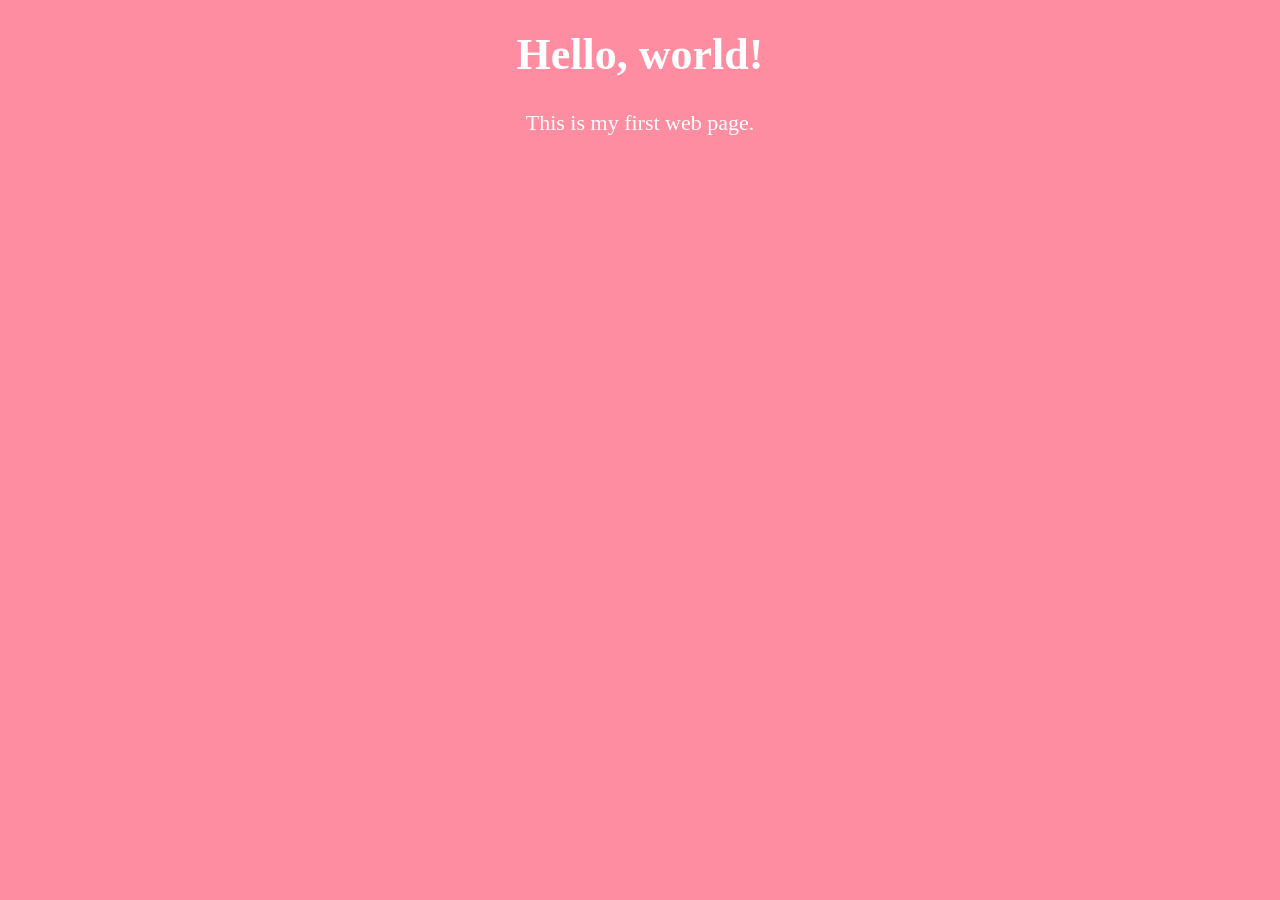
<file: Frontend-Repo/src/trial_codes/courses/index.html>
<!DOCTYPE html>
<html lang="en">
    <head>
        <meta charset="UTF-8">
        <meta name="author" content="Alyssa Marie Dela Cruz">
        <meta name="description" content="This page contains all the things I'm learning about HTML.">
        <title>My First Web Page</title>
        <link rel="icon" href="html5.jpg" type="image/x-icon">
        <link rel="stylesheet" href="styles.css" type="text/css">
    </head>
    <body>
        <h1>Hello, world!</h1>
        <p>This is my first web page.</p>
    </body>
</html>
</file>
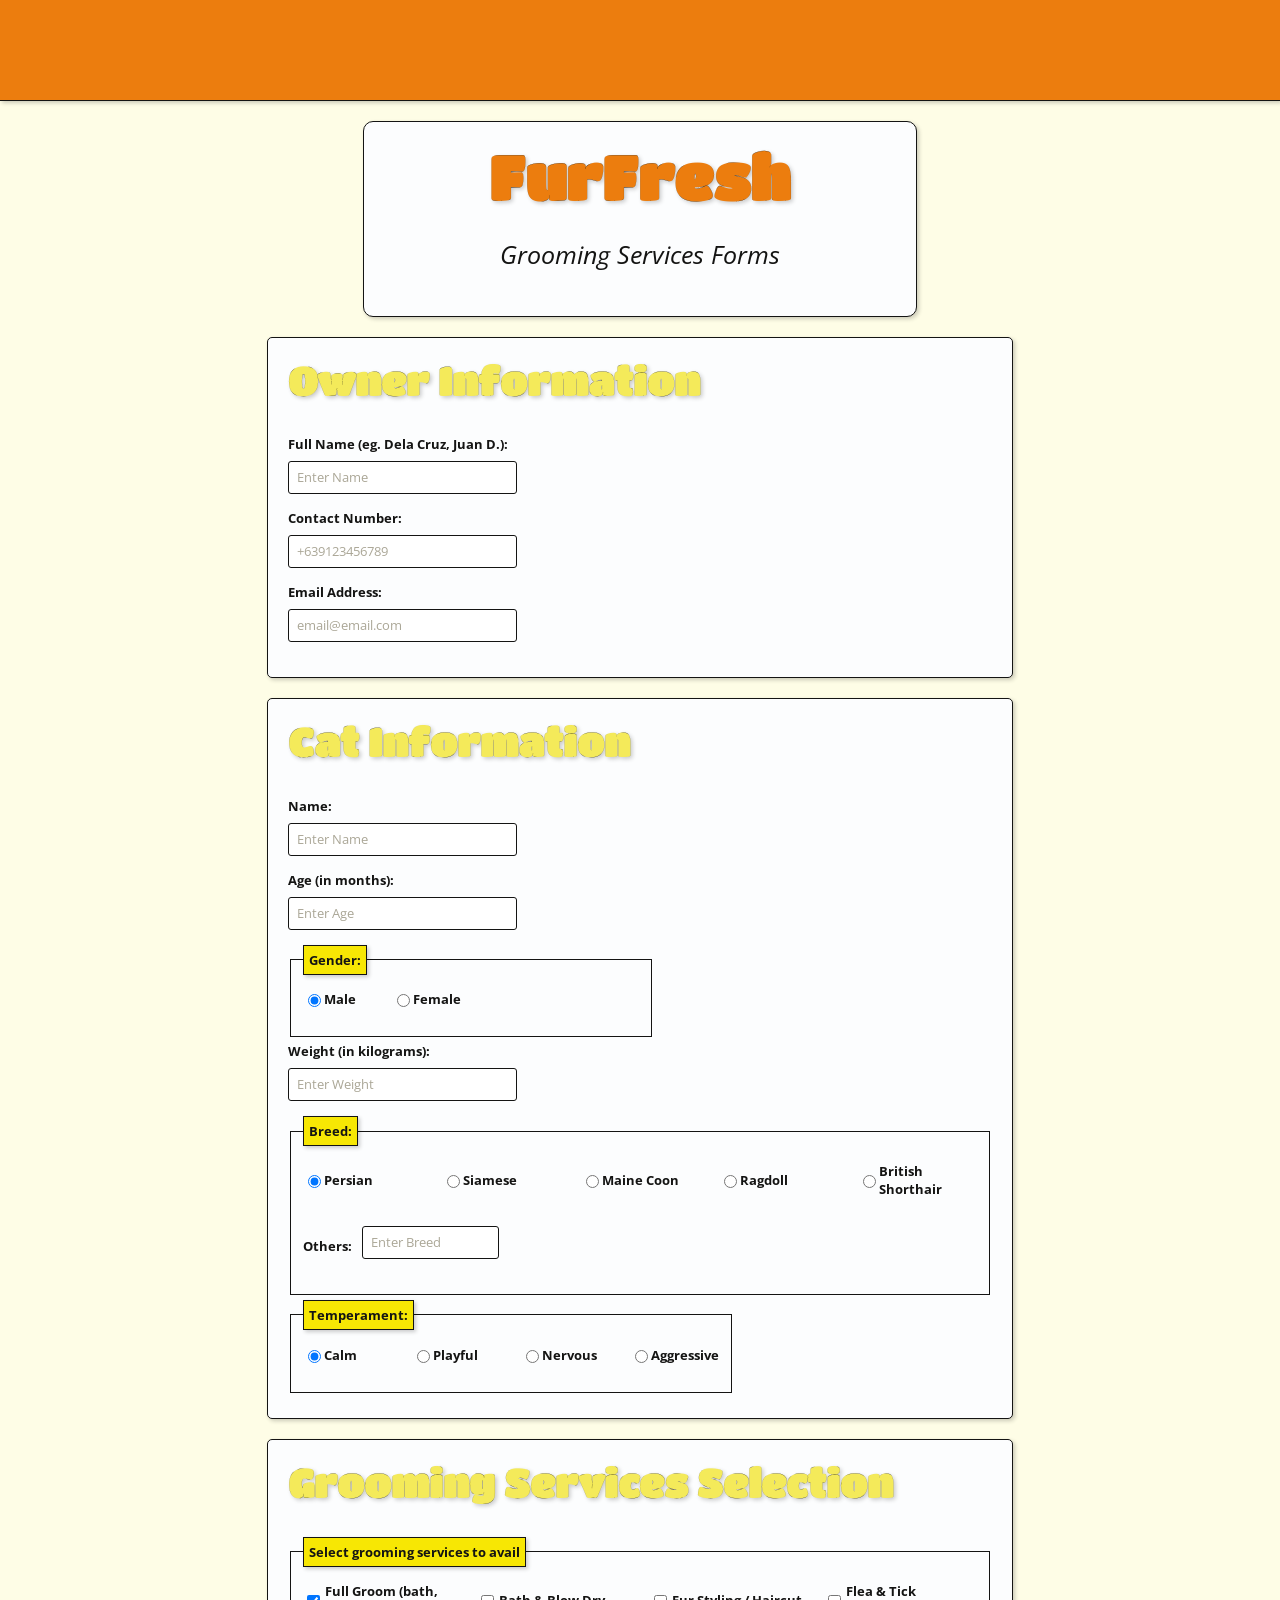
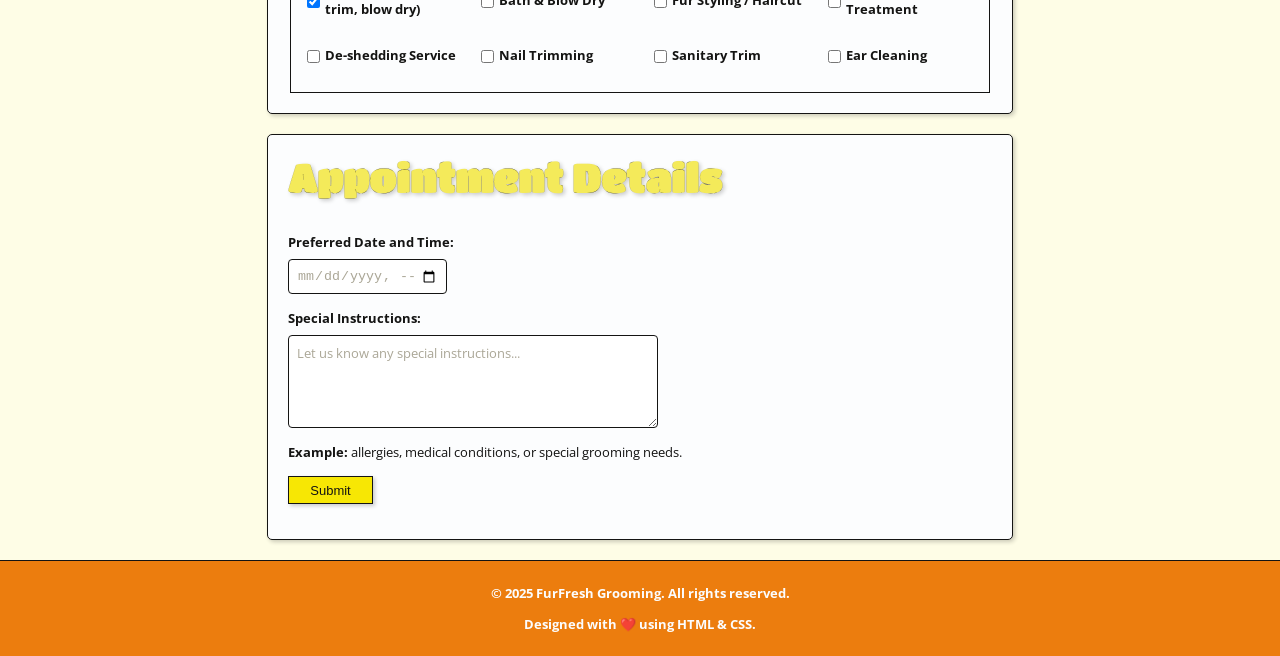
<file: Frontend-Repo/src/personal_projects/trial_projects/furfresh/index.html>
<!DOCTYPE html>
<html lang="en">
    <head>
        <meta charset="UTF-8">
        <meta name="author" content="specialgrade">
        <meta name="viewport" content="width=device-width, initial-scale=1.0">
        <link rel="stylesheet" type="text/css" href="styles.css">
        <link rel="icon" type="image/x-icon" href="furfresh-icon.jpg">
        <title>FurFresh - Grooming Services</title>
    </head>
    <body>
        <main>
        <form action="/action_page.php" role="form" aria-label="FurFresh Grooming Services Form">
            <header></header>
            <div class="header">
                <h1>FurFresh</h1>
                <p class="description"><i>Grooming Services Forms</i></p>
            </div>
            <section class="owner-inf">
                <h2>Owner Information</h2>
                    <div>
                        <label for="fullname">Full Name (eg. Dela Cruz, Juan D.):</label>
                        <input type="text" class="fullname" name="fullname" placeholder="Enter Name" required aria-required="true">
                    </div>
                    <div>
                        <label for="phone">Contact Number:</label>
                        <input type="tel" class="phone" name="phone" pattern="^\+?[0-9]{7,15}$" placeholder="+639123456789" required aria-required="true">
                    </div>
                    <div>
                        <label for="email">Email Address:</label>
                        <input type="email" class="email" name="email" placeholder="email@email.com" required aria-required="true">
                    </div> 
            </section>
            <section class="cat-inf">
                <h2>Cat Information</h2>
                <div>
                    <label for="catname">Name:</label>
                    <input type="text" class="catname" name="catname" placeholder="Enter Name" required aria-required="true">
                </div>
                <div>
                    <label for="catage">Age (in months):</label>
                    <input type="number" class="catage" name="catage" min="1" max="456" placeholder="Enter Age" required aria-required="true">
                </div>
                <div>
                    <fieldset aria-labelledby="gender-label">
                        <legend id="gender-label">Gender:</legend>
                        <div class="gender-grid">
                            <div>
                                <input type="radio" id="gender-male" name="catgender" value="male" checked>
                                <label for="gender-male">Male</label>   
                            </div>
                            <div>
                                <input type="radio" id="gender-female" name="catgender" value="female">
                                <label for="gender-female">Female</label>
                            </div>
                        </div>
                    </fieldset>
                </div>
                <div>
                    <label for="catweight">Weight (in kilograms):</label>
                    <input type="number" class="catweight" name="catweight" min="1" max="60" placeholder="Enter Weight" required aria-required="true">
                </div>
                <div>
                    <fieldset aria-labelledby="breed-label">
                        <legend id="breed-label">Breed:</legend>
                        <div class="breed-grid">
                            <div>
                                <input type="radio" id="persian" name="catbreed" value="persian" checked>
                                <label for="persian">Persian</label>
                            </div>
                            <div>
                                <input type="radio" id="siamese" name="catbreed" value="siamese">
                                <label for="siamese">Siamese</label>
                            </div>
                            <div>
                                <input type="radio" id="maine-coon" name="catbreed" value="maine-coon">
                                <label for="maine-coon">Maine Coon</label>
                            </div>
                            <div>
                                <input type="radio" id="ragdoll" name="catbreed" value="ragdoll">
                                <label for="ragdoll">Ragdoll</label>
                            </div>
                            <div>
                                <input type="radio" id="brit-short" name="catbreed" value="brit-short">
                                <label for="brit-short">British Shorthair</label>
                            </div>
                            <div class="others">
                                <label for="other-breed">Others:</label>
                                <input type="text" id="other-breed" name="catbreed" placeholder="Enter Breed">
                            </div>
                        </div>
                    </fieldset>
                </div>
                <div>
                    <fieldset aria-labelledby="temp-label">
                        <legend id="temp-label">Temperament:</legend>
                        <div class="temp-grid">
                            <div>
                                <input type="radio" id="calm" name="cattemp" value="calm" checked>
                                <label for="calm">Calm</label>
                            </div>
                            <div>
                                <input type="radio" id="playful" name="cattemp" value="playful">
                                <label for="playful">Playful</label>
                            </div>
                            <div>
                                <input type="radio" id="nervous" name="cattemp" value="nervous">
                                <label for="nervous">Nervous</label>
                            </div>
                            <div>
                                <input type="radio" id="aggressive" name="cattemp" value="aggressive">
                                <label for="aggressive">Aggressive</label>
                            </div>
                        </div>
                    </fieldset>
                </div>
            </section>
            <section class="services-inf">
                <h2>Grooming Services Selection</h2>
                    <fieldset aria-labelledby="services-label">
                        <legend id="services-label">Select grooming services to avail</legend>
                        <div class="services-grid">
                            <div>
                                <input type="checkbox" id="fullgroom" name="services[]" checked>
                                <label for="fullgroom">Full Groom (bath, trim, blow dry)</label>
                            </div>
                            <div>
                                <input type="checkbox" id="bathblow" name="services[]">
                                <label for="bathblow">Bath & Blow Dry</label>
                            </div>
                            <div>
                                <input type="checkbox" id="furstyle" name="services[]">
                                <label for="furstyle">Fur Styling / Haircut</label>
                            </div>
                            <div>
                                <input type="checkbox" id="fleaticktreatment" name="services[]">
                                <label for="fleaticktreatment">Flea & Tick Treatment</label>
                            </div>
                            <div>
                                <input type="checkbox" id="deshedd" name="services[]">
                                <label for="deshedd">De-shedding Service</label>
                            </div>
                            <div>
                                <input type="checkbox" id="nailtrim" name="services[]">
                                <label for="nailtrim">Nail Trimming</label>
                            </div>
                            <div>
                                <input type="checkbox" id="sanitarytrim" name="services[]">
                                <label for="sanitarytrim">Sanitary Trim</label>
                            </div>
                            <div>
                                <input type="checkbox" id="earclean" name="services[]">
                                <label for="earclean">Ear Cleaning</label>
                            </div>
                        </div>
                    </fieldset>
            </section>
            <section class="appointment-inf">
                <h2>Appointment Details</h2>
                    <div>
                        <label for="date-time">Preferred Date and Time:</label>
                        <input type="datetime-local" id="date-time" name="date-time" required aria-required="true">
                    </div>
                    <div>
                        <label for="instructions">Special Instructions:</label>
                        <textarea id="instructions" name="instructions" rows="5" cols="70" placeholder="Let us know any special instructions..." aria-describedby="instructions-help"></textarea>
                        <p id="instructions-help"><strong>Example:</strong> allergies, medical conditions, or special grooming needs.</p>
                    </div>
                    <div>
                        <button type="submit" id="submit">Submit</button>
                    </div>
            </section>
            </form>
        </main>
        <footer>
            <p class="copyright">© 2025 FurFresh Grooming. All rights reserved.</p>
            <p class="special-note">Designed with ❤️ using HTML & CSS.</p>
        </footer>
    </body>
</html>
</file>
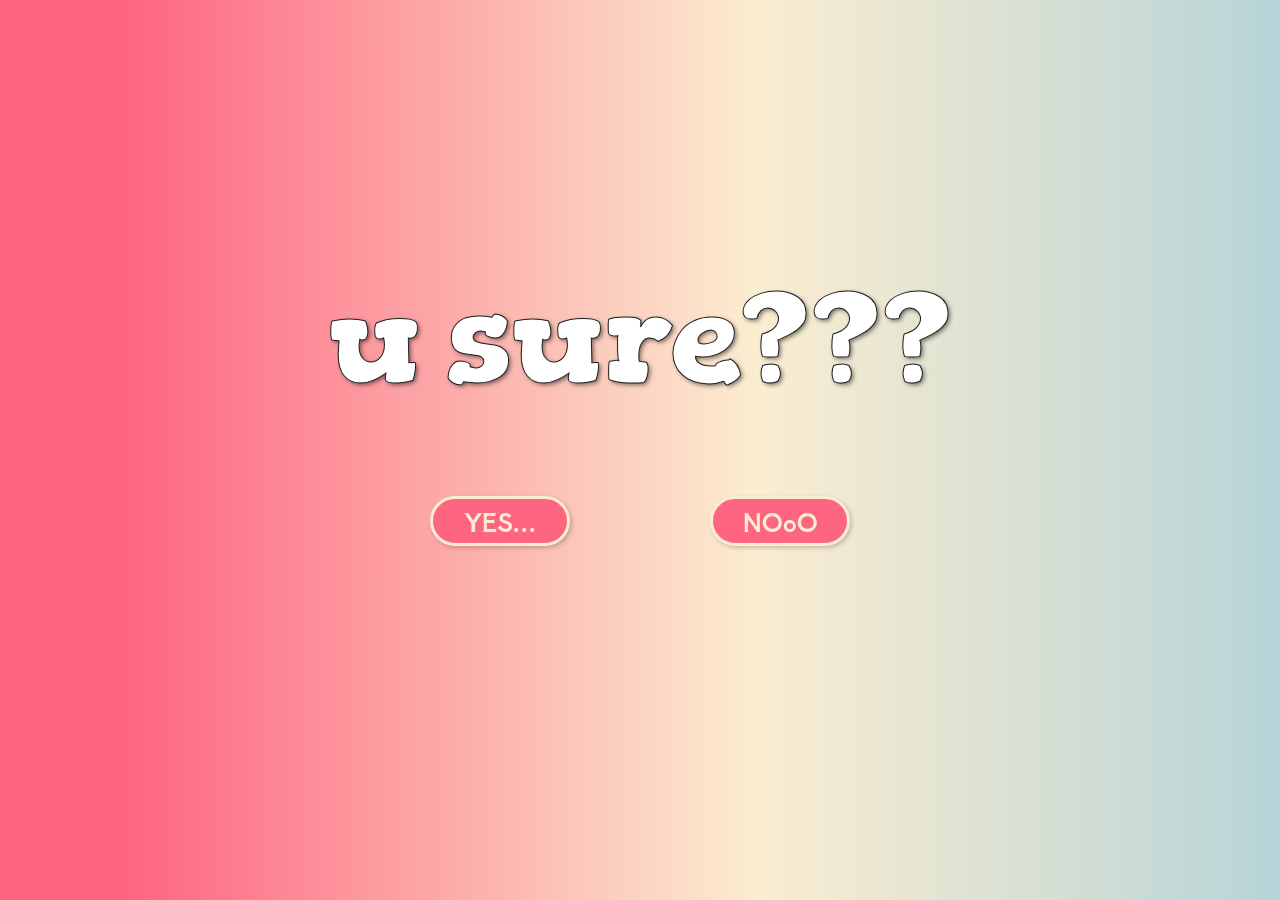
<file: Surprise Gift/template/confirmation.html>
<!DOCTYPE html>
<html lang="en">
<head>
    <meta charset="UTF-8">
    <meta name="viewport" content="width=device-width, initial-scale=1.0">
    <link rel="icon" href="../assets/logo/final-logo.png">
    <title>Fruity Surprises</title>
    <link rel="stylesheet" type="text/css" href="../static/styles/confirmation.css" />
    <link rel="stylesheet" href="https://cdnjs.cloudflare.com/ajax/libs/font-awesome/6.5.2/css/all.min.css"
    integrity="sha512-SnH5WK+bZxgPHs44uWIX+LLJAJ9/2PkPKZ5QiAj6Ta86w+fsb2TkcmfRyVX3pBnMFcV7oQPJkl9QevSCWr3W6A=="
    crossorigin="anonymous" referrerpolicy="no-referrer" />
</head>
    
<body>
    <h1 class="title">u sure???</h1>
    <div class="buttons">
        <div class="button">
            <a href="../template/exit.html" class="button-link">YES...</a>
        </div>
        <div class="button">
            <a href="../template/title.html" class="button-link">NOoO</a>
        </div>
    </div>
</body>
</html>
</file>
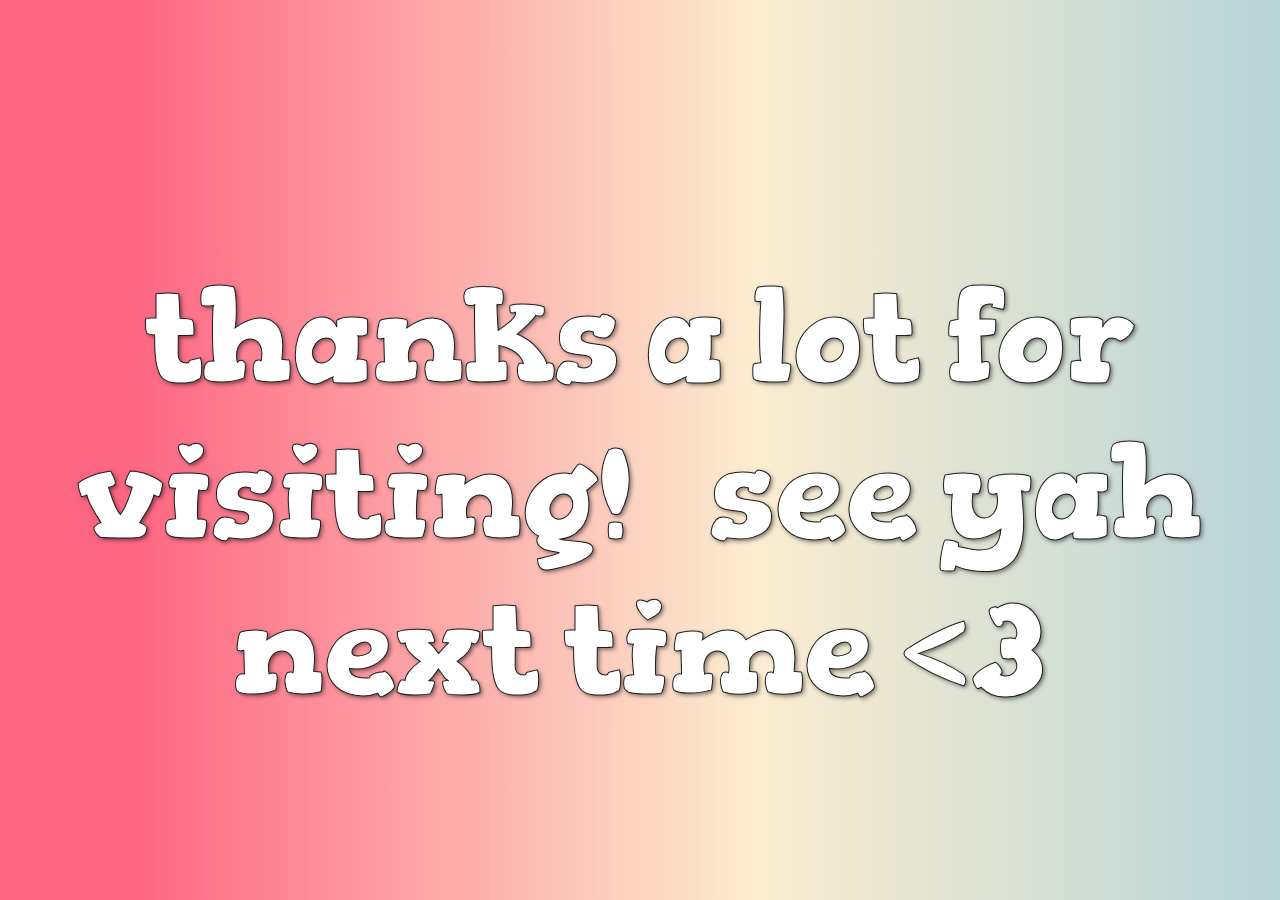
<file: Surprise Gift/template/exit.html>
<!DOCTYPE html>
<html lang="en">
<head>
    <meta charset="UTF-8">
    <meta name="viewport" content="width=device-width, initial-scale=1.0">
    <link rel="icon" href="../assets/logo/final-logo.png">
    <title>Fruity Surprises</title>
    <link rel="stylesheet" type="text/css" href="../static/styles/exit.css" />
    <link rel="stylesheet" href="https://cdnjs.cloudflare.com/ajax/libs/font-awesome/6.5.2/css/all.min.css"
    integrity="sha512-SnH5WK+bZxgPHs44uWIX+LLJAJ9/2PkPKZ5QiAj6Ta86w+fsb2TkcmfRyVX3pBnMFcV7oQPJkl9QevSCWr3W6A=="
    crossorigin="anonymous" referrerpolicy="no-referrer" />
</head>
    
<body>
    <h1 class="title">thanks a lot for visiting! &nbsp; see yah next time <3</h1>
</body>
</html>
</file>
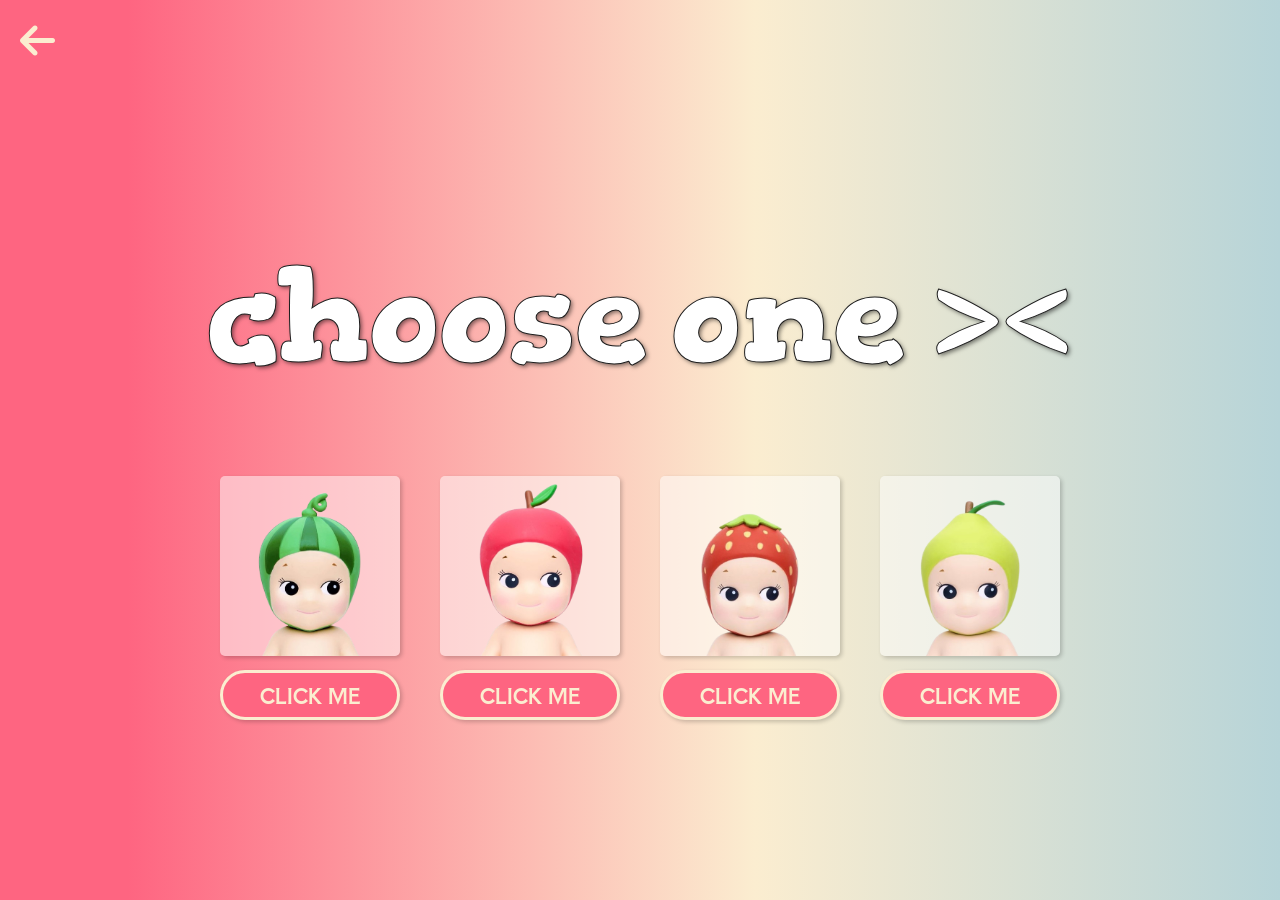
<file: Surprise Gift/template/home.html>
<!DOCTYPE html>
<html lang="en">
<head>
    <meta charset="UTF-8">
    <meta name="viewport" content="width=device-width, initial-scale=1.0">
    <link rel="icon" href="../assets/logo/final-logo.png">
    <title>Fruity Surprises</title>
    <link rel="stylesheet" type="text/css" href="../static/styles/home.css" />
    <link rel="stylesheet" href="https://cdnjs.cloudflare.com/ajax/libs/font-awesome/6.5.2/css/all.min.css"
    integrity="sha512-SnH5WK+bZxgPHs44uWIX+LLJAJ9/2PkPKZ5QiAj6Ta86w+fsb2TkcmfRyVX3pBnMFcV7oQPJkl9QevSCWr3W6A=="
    crossorigin="anonymous" referrerpolicy="no-referrer" />
</head>
    
<body>
    <i class="fa-solid fa-arrow-left" id="arrow" onclick="window.location.href='../template/title.html'"></i>
    <h1 class="title">choose one ><</h1>
    <div class="buttons">
        <div class="button-container">
            <img src="../assets/watermelon.png" alt="Watermelon">
            <div class="button">
                <a href="../template/message-watermelon.html" class="button-link">CLICK ME</a>
            </div>
        </div>
        <div class="button-container">
            <img src="../assets/apple.png" alt="Apple">
            <div class="button">
                <a href="../template/message-apple.html" class="button-link">CLICK ME</a>
            </div>
        </div>
        <div class="button-container">
            <img src="../assets/strawberry.png" alt="Strawberry">
            <div class="button">
                <a href="../template/message-strawberry.html" class="button-link">CLICK ME</a>
            </div>
        </div>
        <div class="button-container">
            <img src="../assets/pear.png" alt="Pear">
            <div class="button">
                <a href="../template/message-pear.html" class="button-link">CLICK ME</a>
            </div>
        </div>
    </div>
</body>
</html>
</file>
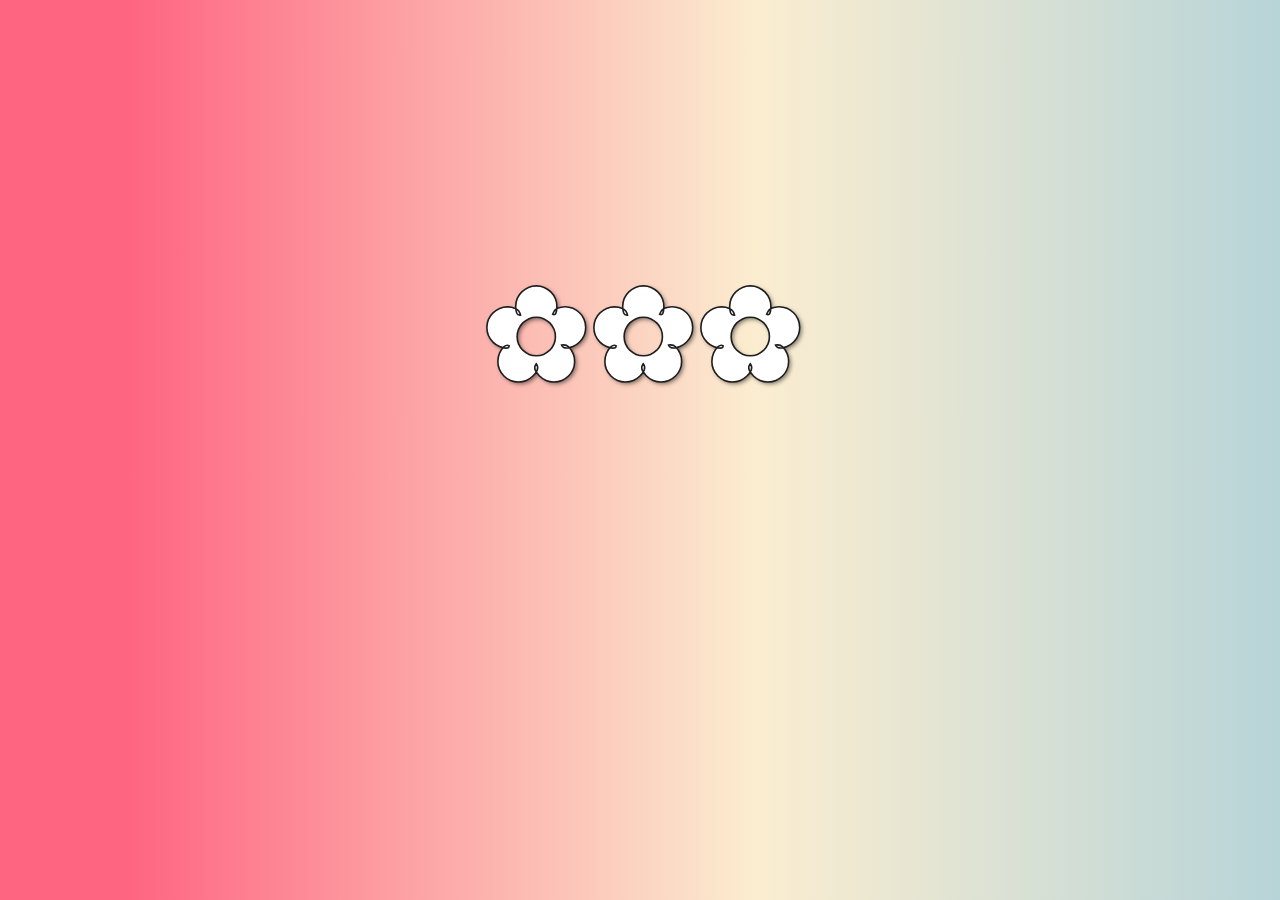
<file: Surprise Gift/template/loading-screen.html>
<!DOCTYPE html>
<html lang="en">
<head>
    <meta charset="UTF-8">
    <meta name="viewport" content="width=device-width, initial-scale=1.0">
    <link rel="icon" href="../assets/logo/final-logo.png">
    <title>Fruity Surprises</title>
    <link rel="stylesheet" type="text/css" href="../static/styles/loading-screen.css" />
    <link rel="stylesheet" href="https://cdnjs.cloudflare.com/ajax/libs/font-awesome/6.5.2/css/all.min.css"
    integrity="sha512-SnH5WK+bZxgPHs44uWIX+LLJAJ9/2PkPKZ5QiAj6Ta86w+fsb2TkcmfRyVX3pBnMFcV7oQPJkl9QevSCWr3W6A=="
    crossorigin="anonymous" referrerpolicy="no-referrer" />
</head>
    
<body>
    <h1 class="title">✿✿✿</h1>
    <script>
        // Function to reveal each flower one by one
        const flowers = ['✿', '✿', '✿'];
        const titleElement = document.getElementById('loading-title');
        
        flowers.forEach((flower, index) => {
            setTimeout(() => {
                titleElement.innerHTML += flower;
                titleElement.style.opacity = 1;
            }, index * 500); // 500ms delay between each flower
        });
    </script>
</body>
</html>
</file>
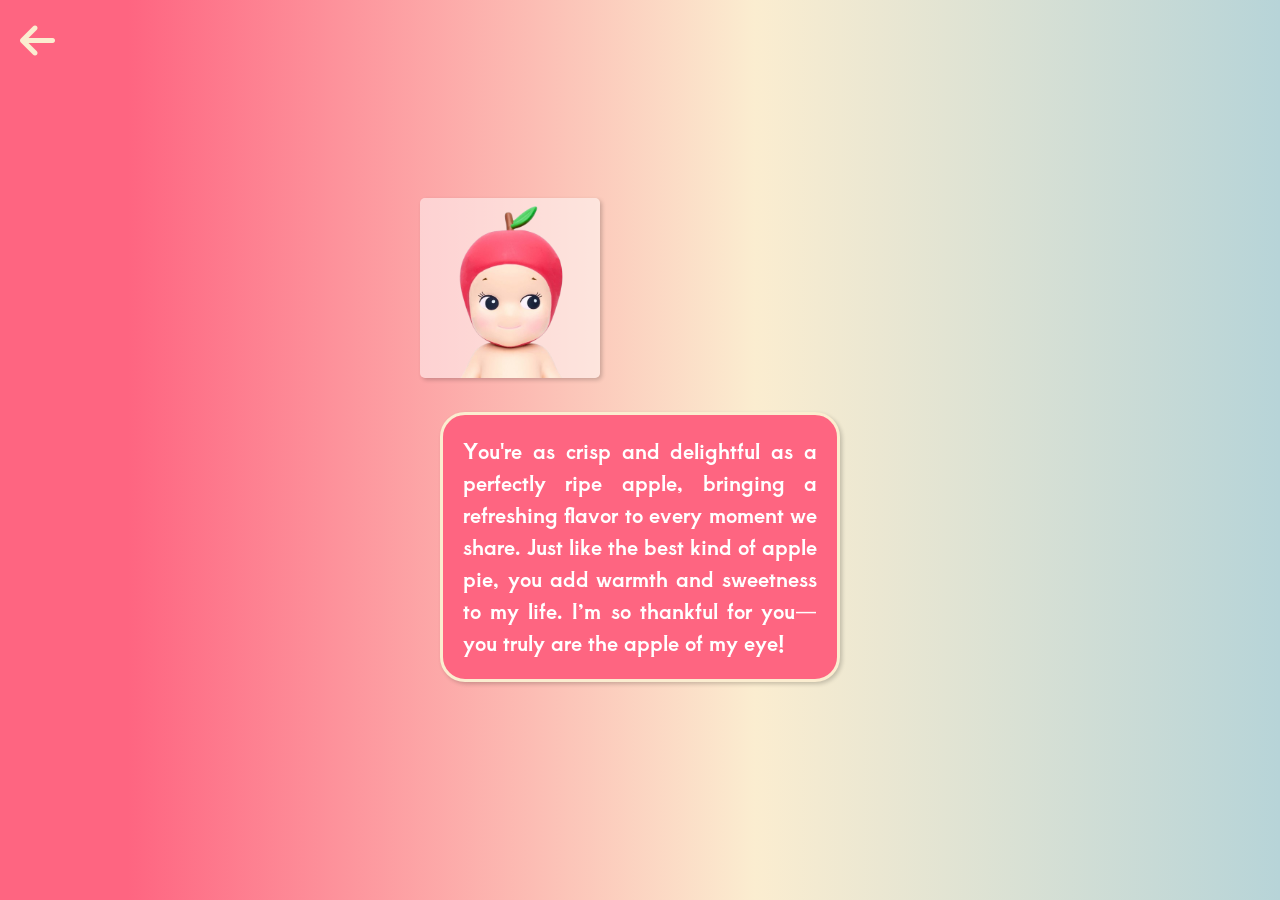
<file: Surprise Gift/template/message-apple.html>
<!DOCTYPE html>
<html lang="en">
<head>
    <meta charset="UTF-8">
    <meta name="viewport" content="width=device-width, initial-scale=1.0">
    <link rel="icon" href="../assets/logo/final-logo.png">
    <title>Fruity Surprises</title>
    <link rel="stylesheet" type="text/css" href="../static/styles/message.css" />
    <link rel="stylesheet" href="https://cdnjs.cloudflare.com/ajax/libs/font-awesome/6.5.2/css/all.min.css"
    integrity="sha512-SnH5WK+bZxgPHs44uWIX+LLJAJ9/2PkPKZ5QiAj6Ta86w+fsb2TkcmfRyVX3pBnMFcV7oQPJkl9QevSCWr3W6A=="
    crossorigin="anonymous" referrerpolicy="no-referrer" />
</head>
    
<body>
    <i class="fa-solid fa-arrow-left" id="arrow" onclick="window.location.href='../template/home.html'"></i>
    <div class="content-container">
        <div class="image-container">
            <a href="https://youtu.be/CPWxExGk7PM?si=IkDEGTI12WRvpa5k" class="image-container">
                <img src="../assets/apple.png" alt="Apple">
            </a>            
        </div>
        <div class="message-container">
            <p class="message">
                You're as crisp and delightful as a perfectly ripe apple, bringing a refreshing flavor to every moment we share. Just like the best kind of apple pie, you add warmth and sweetness to my life. I’m so thankful for you—you truly are the apple of my eye!</p>
        </div>
    </div>
</body>
</html>
</file>
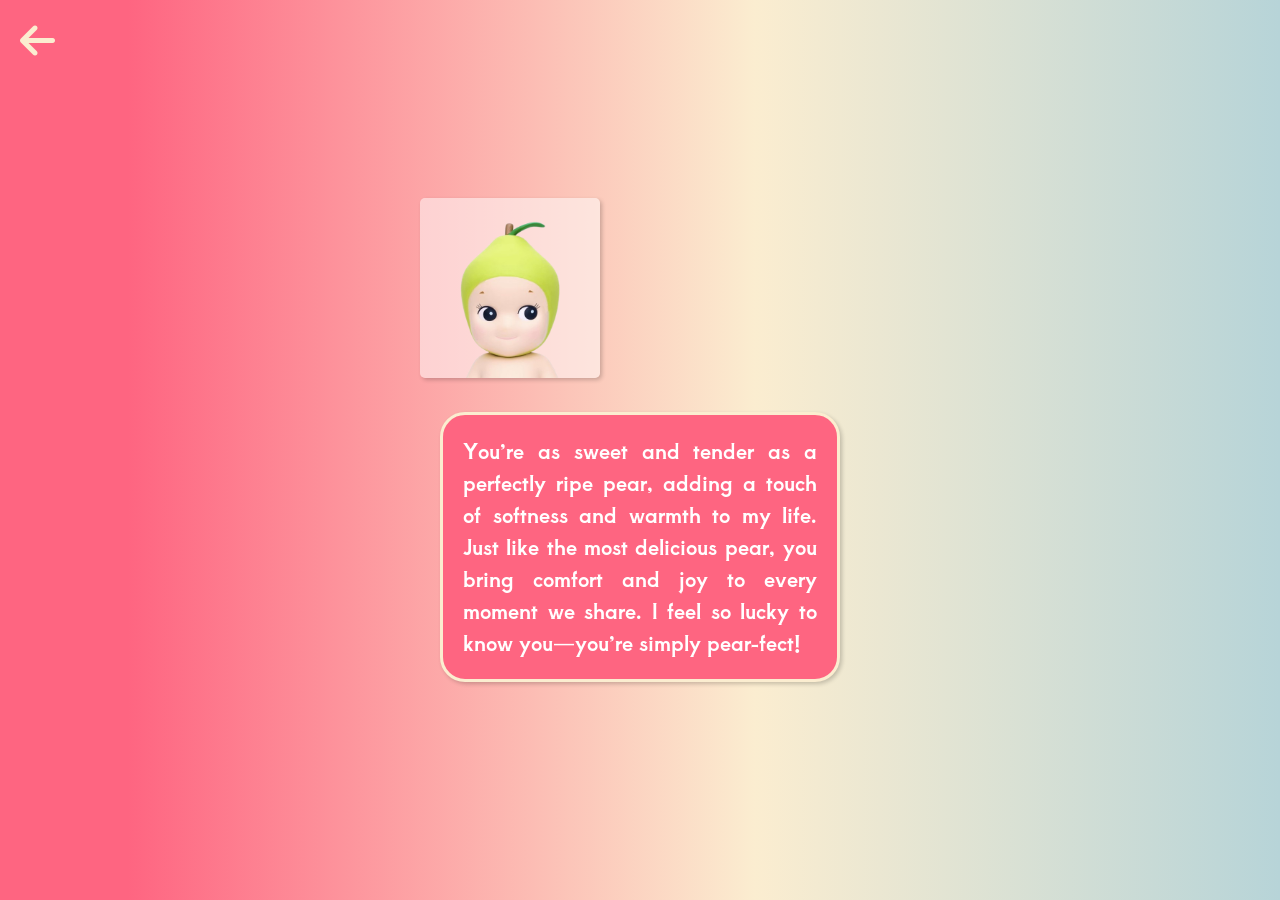
<file: Surprise Gift/template/message-pear.html>
<!DOCTYPE html>
<html lang="en">
<head>
    <meta charset="UTF-8">
    <meta name="viewport" content="width=device-width, initial-scale=1.0">
    <link rel="icon" href="../assets/logo/final-logo.png">
    <title>Fruity Surprises</title>
    <link rel="stylesheet" type="text/css" href="../static/styles/message.css" />
    <link rel="stylesheet" href="https://cdnjs.cloudflare.com/ajax/libs/font-awesome/6.5.2/css/all.min.css"
    integrity="sha512-SnH5WK+bZxgPHs44uWIX+LLJAJ9/2PkPKZ5QiAj6Ta86w+fsb2TkcmfRyVX3pBnMFcV7oQPJkl9QevSCWr3W6A=="
    crossorigin="anonymous" referrerpolicy="no-referrer" />
</head>
    
<body>
    <i class="fa-solid fa-arrow-left" id="arrow" onclick="window.location.href='../template/home.html'"></i>
    <div class="content-container">
        <div class="image-container">
            <a href="https://youtu.be/Q2eu3XzGsK4?si=c5iJXuu26oPXSphX" class="image-container">
                <img src="../assets/pear.png" alt="Pear">
            </a>
        </div>
        <div class="message-container">
            <p class="message">You’re as sweet and tender as a perfectly ripe pear, adding a touch of softness and warmth to my life. Just like the most delicious pear, you bring comfort and joy to every moment we share. I feel so lucky to know you—you’re simply pear-fect!</p>
        </div>
    </div>
</body>
</html>
</file>
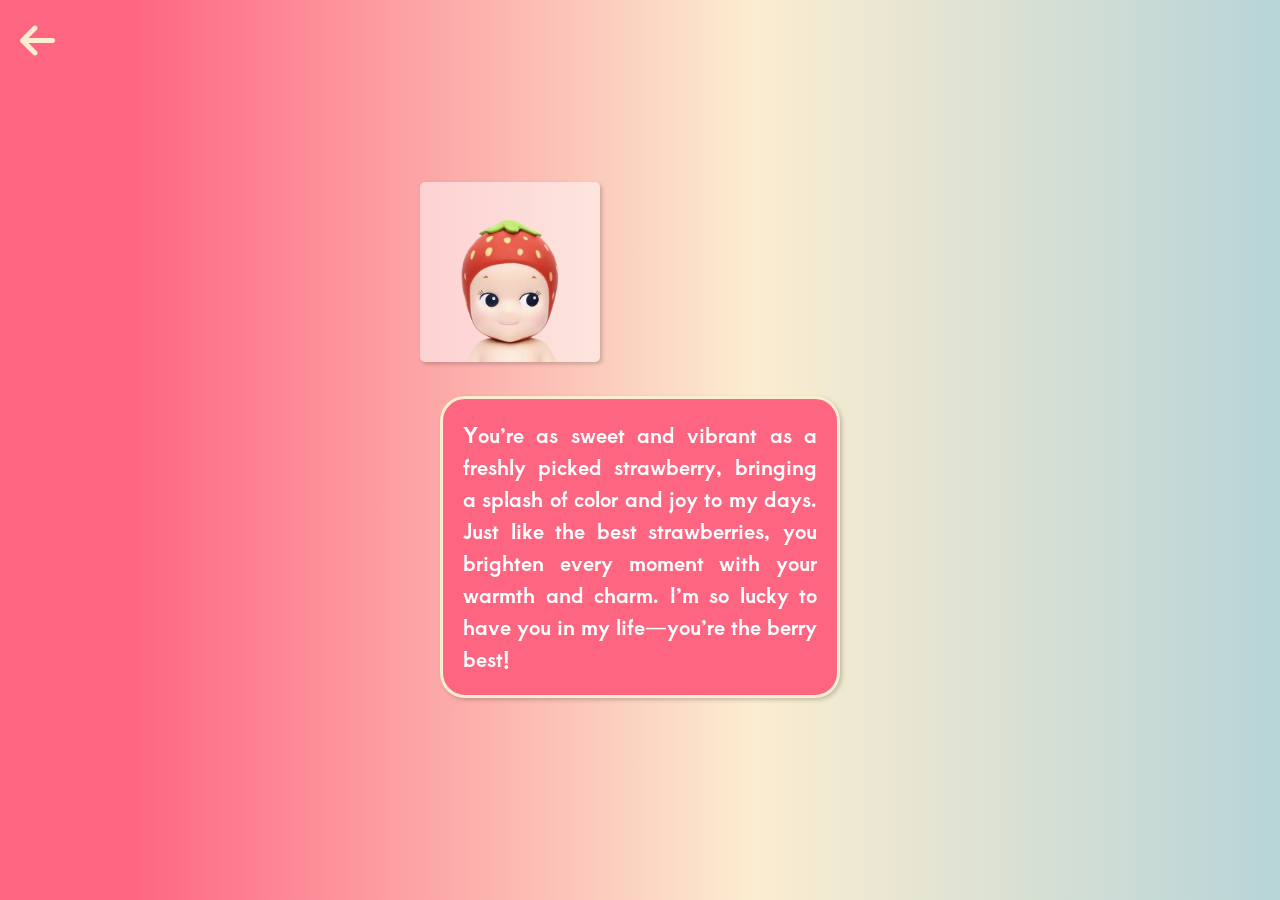
<file: Surprise Gift/template/message-strawberry.html>
<!DOCTYPE html>
<html lang="en">
<head>
    <meta charset="UTF-8">
    <meta name="viewport" content="width=device-width, initial-scale=1.0">
    <link rel="icon" href="../assets/logo/final-logo.png">
    <title>Fruity Surprises</title>
    <link rel="stylesheet" type="text/css" href="../static/styles/message.css" />
    <link rel="stylesheet" href="https://cdnjs.cloudflare.com/ajax/libs/font-awesome/6.5.2/css/all.min.css"
    integrity="sha512-SnH5WK+bZxgPHs44uWIX+LLJAJ9/2PkPKZ5QiAj6Ta86w+fsb2TkcmfRyVX3pBnMFcV7oQPJkl9QevSCWr3W6A=="
    crossorigin="anonymous" referrerpolicy="no-referrer" />
</head>
    
<body>
    <i class="fa-solid fa-arrow-left" id="arrow" onclick="window.location.href='../template/home.html'"></i>
    <div class="content-container">
        <div class="image-container">
            <a href="https://youtu.be/Mw5mAozjC6M?si=cuCMxje2AT0S7wAT" class="image-container">
                <img src="../assets/strawberry.png" alt="Strawberry">
            </a>
        </div>
        <div class="message-container">
            <p class="message">You’re as sweet and vibrant as a freshly picked strawberry, bringing a splash of color and joy to my days. Just like the best strawberries, you brighten every moment with your warmth and charm. I’m so lucky to have you in my life—you’re the berry best!</p>
        </div>
    </div>
</body>
</html>
</file>
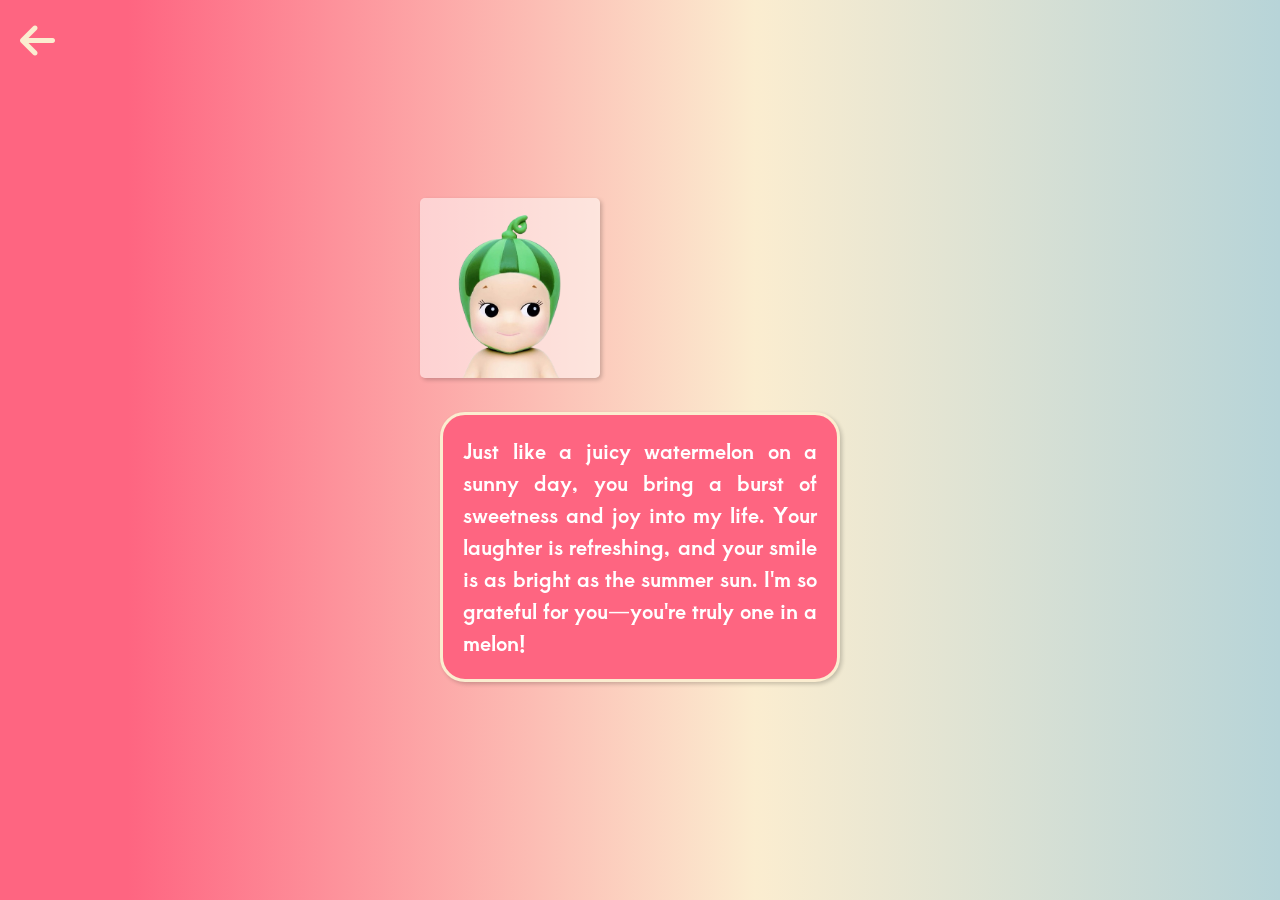
<file: Surprise Gift/template/message-watermelon.html>
<!DOCTYPE html>
<html lang="en">
<head>
    <meta charset="UTF-8">
    <meta name="viewport" content="width=device-width, initial-scale=1.0">
    <link rel="icon" href="../assets/logo/final-logo.png">
    <title>Fruity Surprises</title>
    <link rel="stylesheet" type="text/css" href="../static/styles/message.css" />
    <link rel="stylesheet" href="https://cdnjs.cloudflare.com/ajax/libs/font-awesome/6.5.2/css/all.min.css"
    integrity="sha512-SnH5WK+bZxgPHs44uWIX+LLJAJ9/2PkPKZ5QiAj6Ta86w+fsb2TkcmfRyVX3pBnMFcV7oQPJkl9QevSCWr3W6A=="
    crossorigin="anonymous" referrerpolicy="no-referrer" />
</head>
    
<body>
    <i class="fa-solid fa-arrow-left" id="arrow" onclick="window.location.href='../template/home.html'"></i>
    <div class="content-container">
        <div class="image-container">
            <a href="https://youtu.be/E07s5ZYygMg?si=YVJaW9_gXnH7uwtO" class="image-container">
                <img src="../assets/watermelon.png" alt="Watermelon">
            </a>
        </div>
        <div class="message-container">
            <p class="message">Just like a juicy watermelon on a sunny day, you bring a burst of sweetness and joy into my life. Your laughter is refreshing, and your smile is as bright as the summer sun. I'm so grateful for you—you're truly one in a melon!</p>
        </div>
    </div>
</body>
</html>
</file>
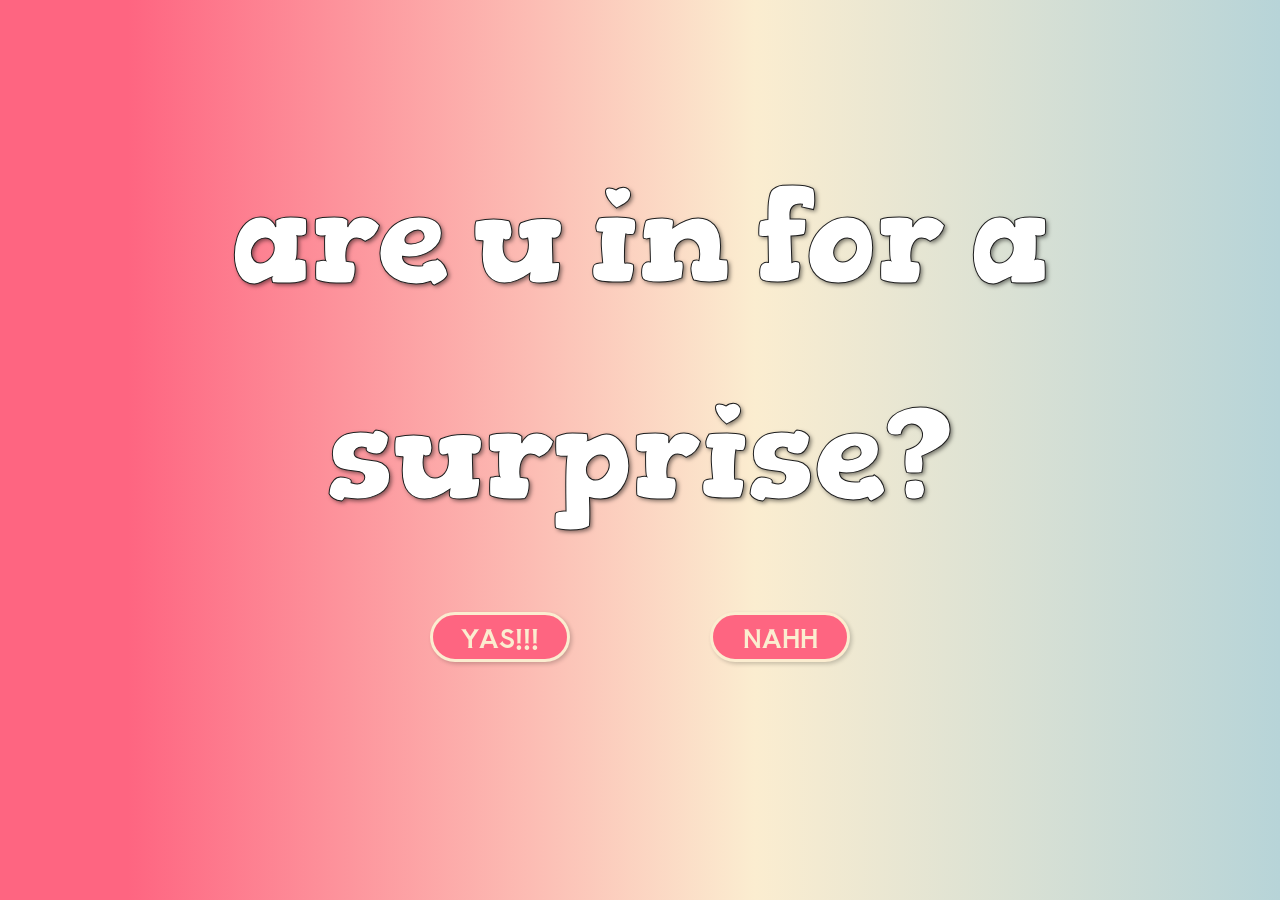
<file: Surprise Gift/template/title.html>
<!DOCTYPE html>
<html lang="en">
<head>
    <meta charset="UTF-8">
    <meta name="viewport" content="width=device-width, initial-scale=1.0">
    <link rel="icon" href="../assets/logo/final-logo.png">
    <title>Fruity Surprises</title>
    <link rel="stylesheet" type="text/css" href="../static/styles/title.css" />
    <link rel="stylesheet" href="https://cdnjs.cloudflare.com/ajax/libs/font-awesome/6.5.2/css/all.min.css"
    integrity="sha512-SnH5WK+bZxgPHs44uWIX+LLJAJ9/2PkPKZ5QiAj6Ta86w+fsb2TkcmfRyVX3pBnMFcV7oQPJkl9QevSCWr3W6A=="
    crossorigin="anonymous" referrerpolicy="no-referrer" />
</head>
    
<body>
    <h1 class="title">are u in for a</h1>
    <h1 class="title">surprise?</h1>
    <div class="buttons">
        <div class="button">
            <a href="../template/home.html" class="button-link">YAS!!!</a>
        </div>
        <div class="button">
            <a href="../template/confirmation.html" class="button-link">NAHH</a>
        </div>
    </div>
    <script src=""></script>
</body>
</html>
</file>
<file: Frontend-Repo/src/trial_codes/courses/styles.css>
html {
    font-size: 22px;
}

body {
    background-color: #FF8DA1;
    color: #FFFF;
    text-align: center;
}
</file>
<file: Frontend-Repo/src/personal_projects/trial_projects/furfresh/styles.css>
@import url('https://fonts.googleapis.com/css2?family=Open+Sans:ital,wght@0,300..800;1,300..800&family=Titan+One&display=swap');

/* Global Reset & Variables */
:root {
    --light-yellow: #FEFDE6;  
    --white-yellow: #FCFDFE;  
    --white-green: #FCFCFA;
    --orange: #EC7D0E;  
    --dark-yellow: #F4EA5A;  
    --normal-yellow: #F7E704;
    --black: #141413;  
    --gray: #ABA797;
    --box-shadow: 2px 2px 4px rgba(0, 0, 0, 0.2);  
}

html, body {
    margin: 0;
    padding: 0;
    box-sizing: border-box;
    font-family: 'Open Sans', sans-serif;
    color: var(--black);
    background-color: var(--light-yellow);
}

label, input, textarea {
    display: block;
    margin-bottom: 0.5rem;
}

::placeholder {
    font-size: 13px;
    font-family: 'Open Sans', sans-serif;
    color: var(--gray);
}

/** ---------------- HEADER ---------------- **/
header {
    background-color: var(--orange);
    height: 80px;
    padding: 10px;
    box-shadow: var(--box-shadow);
    border-bottom: 1px solid var(--black);
}

.header {
    background-color: var(--white-yellow);
    border: 1px solid var(--black);
    padding: 20px;
    box-shadow: var(--box-shadow);
    border-radius: 10px;
    width: 40%;
    margin: 20px auto;
    text-align: center;
}

h1 {
    font-size: 61px;
    font-family: 'Titan One', sans-serif;
    color: var(--orange);
    -webkit-text-stroke: 0.1px var(--black);
    margin: 0;
    text-align: center;
    text-shadow: var(--box-shadow);
}

.description {
    font-size: 25px;
    text-align: center;
}

/** ---------------- OWNER INFORMATION ---------------- **/
h2 {
    font-size: 39px;
    font-family: 'Titan One', sans-serif;
    color: var(--dark-yellow);
    -webkit-text-stroke: 0.1px var(--black);
    margin-top: 0;
    text-shadow: var(--box-shadow);
}

label, legend {
    font-size: 13px;
    font-weight: bold;
}

legend {
    background-color: var(--normal-yellow);
    border: 1px solid var(--black);
    box-shadow: var(--box-shadow);
}

fieldset {
    display: inline-block;
    align-items: flex-start;
    gap: 10px;
    border: 1px solid var(--black);
}

input[type="text"],
input[type="email"],
input[type="tel"],
input[type="number"],
input[type="datetime-local"],
textarea {
    width: 30%;
    padding: 8px;
    border: 1px solid var(--black);
    border-radius: 3px;
    margin-bottom: 15px;
    accent-color: var(--orange);
}

input[type="radio"],
input[type="checkbox"] {
    color: var(--black);
    cursor: pointer;
}

/** ---------------- CAT INFORMATION ---------------- **/
.gender-grid {
  display: grid;
  grid-template-columns: repeat(4, 1fr);  
  gap: 15px 20px;  
  margin-top: 10px;
}

.gender-grid div {
  display: flex;
  align-items: center;  
}

.gender-grid input[type="checkbox"] {
  margin-right: 5px;  
}

.breed-grid {
  display: grid;
  grid-template-columns: repeat(5, 1fr);  
  gap: 15px 20px;  
  margin-top: 10px;
}

.breed-grid div {
  display: flex;
  align-items: center;  
}

.breed-grid input[type="checkbox"] {
  margin-right: 5px;  
}

.breed-grid .others {
    grid-column: span 3; 
    display: flex;
    align-items: center;
    gap: 10px;
}

.temp-grid {
  display: grid;
  grid-template-columns: repeat(4, 1fr);  
  gap: 15px 20px;  
  margin-top: 10px;
}

.temp-grid div {
  display: flex;
  align-items: center;  
}

.temp-grid input[type="checkbox"] {
  margin-right: 5px;  
}

.cat-inf legend {
  width: auto;
  text-align: left;
  padding: 5px;
}

.cat-inf div {
  margin-bottom: 5px;
}

/** ---------------- GROOMING SERVICE SELECTION ---------------- **/
.services-grid {
  display: grid;
  grid-template-columns: repeat(4, 1fr);  
  gap: 15px 20px;  
  margin-top: 10px;
}

.services-grid div {
  display: flex;
  align-items: center;  
}

.services-grid input[type="checkbox"] {
  margin-right: 5px;  
}

.services-inf legend {
  width: auto;
  text-align: left;
  padding: 5px;
}

.services-inf div {
  margin-bottom: 5px;
}

/** ---------------- APPOINTMENT DETAILS ---------------- **/
.appointment-inf div {
  margin-bottom: 15px;
}

#date-time {
    width: 20%;
    padding: 8px;
    border: 1px solid var(--black);
    border-radius: 4px;
    color: var(--gray);
}

#instructions {
    width: 50%;
    padding: 8px;
    border: 1px solid var(--black);
    border-radius: 4px;
}

#instructions-help {
    font-size: 13px;
}

button {
    font-size: 13px;
    color: var(--black);
    background-color: var(--normal-yellow);
    box-shadow: var(--box-shadow);
    border: 1px solid var(--black);
    width: 85px;
    height: 28px;
}

button:hover {
    background-color: #DED004;
}

button:active {
    background-color: #C6B903;
}

/** ---------------- SECTION WRAPPER ---------------- **/
section {
    background-color: var(--white-yellow);
    border: 1px solid var(--black);
    margin: 20px auto;
    padding: 20px;
    width: 55%;
    box-shadow: var(--box-shadow);
    border-radius: 5px;
}

/** ---------------- FOOTER ---------------- **/
footer {
    font-size: 13px;
    font-weight: bold;
    color: var(--white-yellow);
    background-color: var(--orange);
    text-align: center;
    padding: 10px;
    border-top: 1px solid var(--black);
}
</file>
<file: Surprise Gift/static/styles/confirmation.css>
/*Imported font families */
@import url('https://fonts.googleapis.com/css2?family=Gorditas:wght@400;700&display=swap');
@import url('https://fonts.googleapis.com/css2?family=Aoboshi+One&display=swap');

/* Global styling variables */
:root { 
  --white: #FFFFFF;
  --black: #1E1E1E;   
  --pink-red: #FE6581; 
  --yellow: #FBEDD0;  
  --aqua: #B7D4D8;  
  --box-shadow: 2px 2px 4px rgba(0, 0, 0, 0.2);  
}

* {
    box-sizing: border-box;
    margin: 0;
    padding: 0;
}

body, html {
  margin: 0;
  padding: 0;
  box-sizing: border-box;
  background: linear-gradient(to right, #FE6581 10%, #FBEDD0 59%, #B7D4D8 100%);
  text-align: justify;
  padding-top: 50px;
}
 
/* Title styling */
.title {
    color: var(--white);
    font-family: 'Gorditas', sans-serif;
    text-align: center;
    -webkit-text-stroke: 1px var(--black);
    text-shadow: 2px 2px 4px rgba(0, 0, 0, 0.5);
    font-size: 128px;
    padding-top: 100px;
    margin: 60px;
}

/* Button styling */
a {
  color: var(--yellow);
  font-family: 'Aoboshi One', sans-serif;
  text-align: center;
  text-decoration: none;
  font-size: 24px;
  margin-top: 20px;
  margin: 60px;
}

.buttons {
  display: flex;
  justify-content: space-between;  
  width: 100%;  
  max-width: 600px;  
  margin: 0 auto;  
  padding: 20px;  
}

.button {
  display: flex;
  justify-content: center;
  align-items: center;
  background-color: var(--pink-red);
  border: 3px solid var(--yellow);
  box-shadow: var(--box-shadow);
  border-radius: 25px;
  width: 140px; 
  height: 50px; 
  margin: 0 auto; 
  text-align: center;
  padding: 20px;
  transition: transform 0.3s ease; 
  cursor: pointer;
}

.button:hover {
  transform: scale(1.1);
}
</file>
<file: Surprise Gift/static/styles/exit.css>
/*Imported font families */
@import url('https://fonts.googleapis.com/css2?family=Gorditas:wght@400;700&display=swap');
@import url('https://fonts.googleapis.com/css2?family=Aoboshi+One&display=swap');

/* Global styling variables */
:root { 
  --white: #FFFFFF;
  --black: #1E1E1E;   
  --pink-red: #FE6581; 
  --yellow: #FBEDD0;  
  --aqua: #B7D4D8;  
  --box-shadow: 2px 2px 4px rgba(0, 0, 0, 0.2);  
}

* {
    box-sizing: border-box;
    margin: 0;
    padding: 0;
}

body, html {
  margin: 0;
  padding: 0;
  box-sizing: border-box;
  background: linear-gradient(to right, #FE6581 10%, #FBEDD0 59%, #B7D4D8 100%);
  text-align: justify;
  padding-top: 50px;
}
 
/* Title styling */
.title {
    color: var(--white);
    font-family: 'Gorditas', sans-serif;
    text-align: center;
    -webkit-text-stroke: 1px var(--black);
    text-shadow: 2px 2px 4px rgba(0, 0, 0, 0.5);
    font-size: 128px;
    padding-top: 100px;
    margin: 60px;
}
</file>
<file: Surprise Gift/static/styles/home.css>
/*Imported font families */
@import url('https://fonts.googleapis.com/css2?family=Gorditas:wght@400;700&display=swap');
@import url('https://fonts.googleapis.com/css2?family=Aoboshi+One&display=swap');

/* Global styling variables */
:root { 
  --white: #FFFFFF;
  --black: #1E1E1E;   
  --pink-red: #FE6581; 
  --yellow: #FBEDD0;  
  --aqua: #B7D4D8;  
  --box-shadow: 2px 2px 4px rgba(0, 0, 0, 0.2);  
}

* {
    box-sizing: border-box;
    margin: 0;
    padding: 0;
}

body, html {
  margin: 0;
  padding: 0;
  box-sizing: border-box;
  background: linear-gradient(to right, #FE6581 10%, #FBEDD0 59%, #B7D4D8 100%);
  text-align: justify;
  padding-top: 50px;
}
 
/* Title styling */
.title {
    color: var(--white);
    font-family: 'Gorditas', sans-serif;
    text-align: center;
    -webkit-text-stroke: 1px var(--black);
    text-shadow: 2px 2px 4px rgba(0, 0, 0, 0.5);
    font-size: 128px;
    padding-top: 80px;
    margin: 60px;
}

/* Button styling */
a {
  color: var(--yellow);
  font-family: 'Aoboshi One', sans-serif;
  text-align: center;
  text-decoration: none;
  font-size: 20px;
  margin-top: 20px;
  margin: 60px;
}

.buttons {
  display: flex;
  justify-content: center;
  gap: 40px;
  margin-top: 80px;
}

.button {
  display: flex;
  justify-content: center;
  align-items: center;
  background-color: var(--pink-red);
  border: 3px solid var(--yellow);
  box-shadow: var(--box-shadow);
  border-radius: 25px;
  width: 180px;  
  height: 50px; 
  margin: 0 auto; 
  text-align: center;
  padding: 10px 0; 
  transition: transform 0.3s ease; 
  cursor: pointer;
  word-break: keep-all;
  white-space: nowrap;  
}

.button:hover {
  transform: scale(1.1);
}

.button a {
  color: var(--yellow);
  font-family: 'Aoboshi One', sans-serif;
  text-decoration: none;
  font-size: 20px;
}

.buttons img {
  width: 180px;
  height: 180px;
  border-radius: 5px;
  margin-bottom: 10px;
  background-color: rgba(255, 255, 255, 0.5); 
  box-shadow: var(--box-shadow);
  transition: transform 0.3s ease; 
  cursor: pointer;
}

.buttons img:hover {
  transform: scale(1.1);
}

/* Arrow styling */
#arrow {
  color: var(--yellow);
  text-align: left;
  text-decoration: none;
  font-size: 40px;
  position: absolute;  
  top: 20px;  
  left: 20px;  
  z-index: 1000;  
  transition: transform 0.3s ease; 
}

#arrow:hover {
  transform: scale(1.1);
}
</file>
<file: Surprise Gift/static/styles/loading-screen.css>
/*Imported font families */
@import url('https://fonts.googleapis.com/css2?family=Gorditas:wght@400;700&display=swap');
@import url('https://fonts.googleapis.com/css2?family=Aoboshi+One&display=swap');

/* Global styling variables */
:root { 
  --white: #FFFFFF;
  --black: #1E1E1E;   
  --pink-red: #FE6581; 
  --yellow: #FBEDD0;  
  --aqua: #B7D4D8;  
  --box-shadow: 2px 2px 4px rgba(0, 0, 0, 0.2);  
}

* {
    box-sizing: border-box;
    margin: 0;
    padding: 0;
}

body, html {
  margin: 0;
  padding: 0;
  box-sizing: border-box;
  background: linear-gradient(to right, #FE6581 10%, #FBEDD0 59%, #B7D4D8 100%);
  text-align: justify;
  padding-top: 50px;
}
 
/* Title styling */
.title {
    color: var(--white);
    font-family: 'Gorditas', sans-serif;
    text-align: center;
    -webkit-text-stroke: 0.1rem var(--black);
    text-shadow: 2px 2px 4px rgba(0, 0, 0, 0.5);
    font-size: 128px;
    padding-top: 100px;
    margin: 60px;
}
</file>
<file: Surprise Gift/static/styles/message.css>
/*Imported font families */
@import url('https://fonts.googleapis.com/css2?family=Gorditas:wght@400;700&display=swap');
@import url('https://fonts.googleapis.com/css2?family=Aoboshi+One&display=swap');

/* Global styling variables */
:root { 
  --white: #FFFFFF;
  --black: #1E1E1E;   
  --pink-red: #FE6581; 
  --yellow: #FBEDD0;  
  --aqua: #B7D4D8;  
  --box-shadow: 2px 2px 4px rgba(0, 0, 0, 0.2);  
}

* {
    box-sizing: border-box;
    margin: 0;
    padding: 0;
}

body, html {
  margin: 0;
  padding: 0;
  box-sizing: border-box;
  background: linear-gradient(to right, #FE6581 10%, #FBEDD0 59%, #B7D4D8 100%);
  height: 100vh;  
  display: block;  
  text-align: justify;
  position: relative;  
}

/* Content styling */
.content-container {
  position: absolute;
  top: 50%;
  left: 50%;
  transform: translate(-50%, -50%);  
  padding: 100px;
  max-width: 1000px;  
  text-align: justify;  
}


.image-container {
  display: inline-block;  
  vertical-align: middle;
}

.message-container {
  display: inline-block;  
  vertical-align: middle;
  background-color: var(--pink-red);
  border: 3px solid var(--yellow);
  border-radius: 25px;
  padding: 20px;
  box-shadow: var(--box-shadow);
  max-width: 500px;
  color: var(--white);
  font-family: 'Aoboshi One', sans-serif;
  text-align: justify;
  margin: 20px;
}

.message {
  margin: 0;
  font-size: 20px;
  line-height: 1.6;
}

img {
  width: 180px;
  height: 180px;
  border-radius: 5px;
  margin-bottom: 10px;
  background-color: rgba(255, 255, 255, 0.5); 
  box-shadow: var(--box-shadow);
  transition: transform 0.3s ease; 
  cursor: pointer;
}

img:hover {
  transform: scale(1.1);
}

/* Arrow styling */
#arrow {
  color: var(--yellow);
  text-align: left;
  text-decoration: none;
  font-size: 40px;
  position: absolute;  
  top: 20px;  
  left: 20px;  
  z-index: 1000;  
  transition: transform 0.3s ease; 
}

#arrow:hover {
  transform: scale(1.1);
}
</file>
<file: Surprise Gift/static/styles/title.css>
/*Imported font families */
@import url('https://fonts.googleapis.com/css2?family=Gorditas:wght@400;700&display=swap');
@import url('https://fonts.googleapis.com/css2?family=Aoboshi+One&display=swap');

/* Global styling variables */
:root { 
  --white: #FFFFFF;
  --black: #1E1E1E;   
  --pink-red: #FE6581; 
  --yellow: #FBEDD0;  
  --aqua: #B7D4D8;  
  --box-shadow: 2px 2px 4px rgba(0, 0, 0, 0.2);  
}

* {
    box-sizing: border-box;
    margin: 0;
    padding: 0;
}

body, html {
  margin: 0;
  padding: 0;
  box-sizing: border-box;
  background: linear-gradient(to right, #FE6581 10%, #FBEDD0 59%, #B7D4D8 100%);
  text-align: justify;
  padding-top: 50px;
}
 
/* Title styling */
.title {
    color: var(--white);
    font-family: 'Gorditas', sans-serif;
    text-align: center;
    -webkit-text-stroke: 1px var(--black);
    text-shadow: 2px 2px 4px rgba(0, 0, 0, 0.5);
    font-size: 128px;
    margin-top: 20px;
    margin: 60px;
}

/* Button styling */
a {
  color: var(--yellow);
  font-family: 'Aoboshi One', sans-serif;
  text-align: center;
  text-decoration: none;
  font-size: 24px;
  margin-top: 20px;
  margin: 60px;
}

.buttons {
  display: flex;
  justify-content: space-between;  
  width: 100%;  
  max-width: 600px;  
  margin: 0 auto;  
  padding: 20px;  
}

.button {
  display: flex;
  justify-content: center;
  align-items: center;
  background-color: var(--pink-red);
  border: 3px solid var(--yellow);
  box-shadow: var(--box-shadow);
  border-radius: 25px;
  width: 140px; 
  height: 50px; 
  margin: 0 auto; 
  text-align: center;
  padding: 20px;
  transition: transform 0.3s ease; 
  cursor: pointer;
}

.button:hover {
  transform: scale(1.1);
}
</file>
